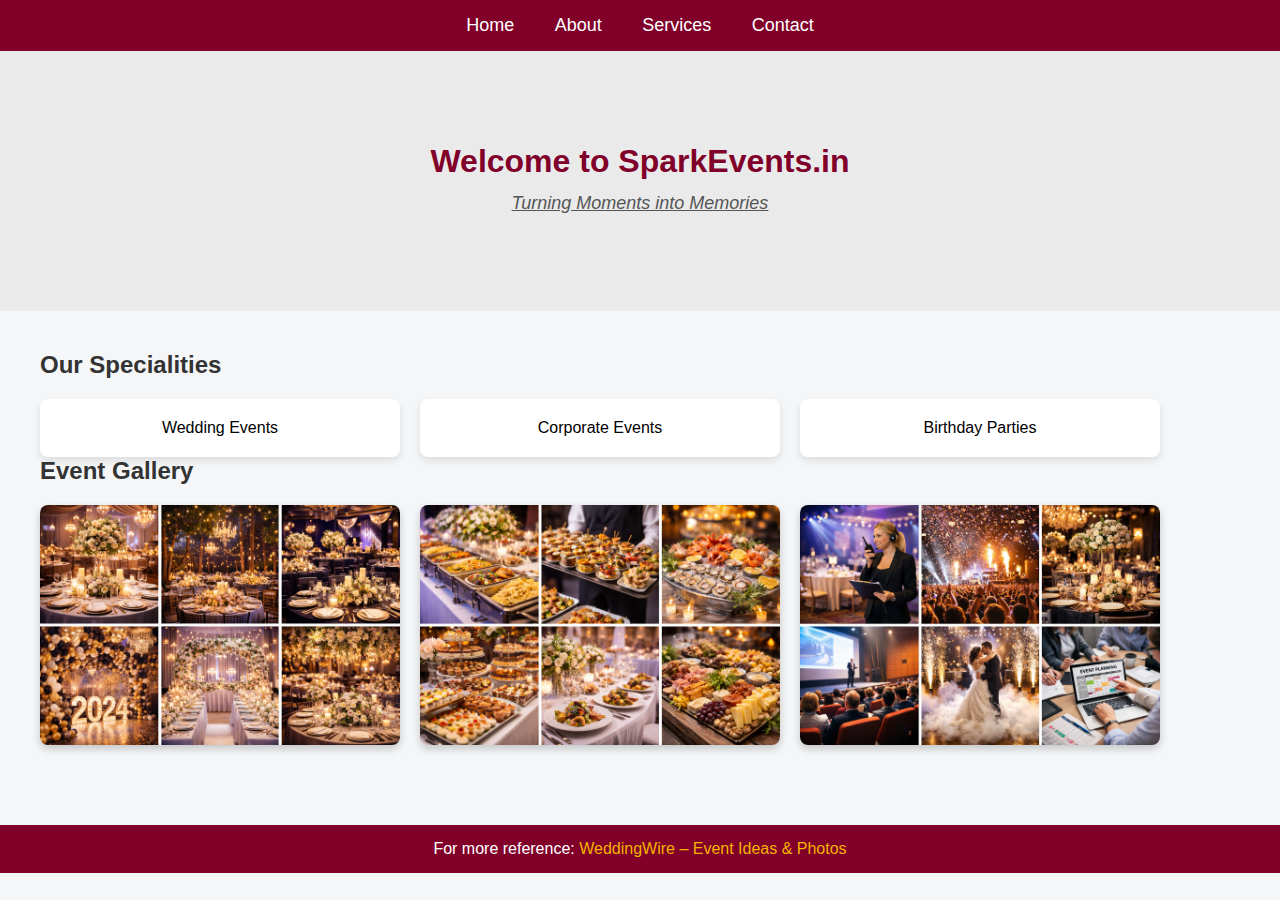
<file: index.html>
<!DOCTYPE html>
<html>
<head>
    <title>SparkEvents.in - Home</title>
    <link rel="stylesheet" href="style.css">
</head>
<body>

<div class="navbar">
    <a href="index.html">Home</a>
    <a href="about.html">About</a>
    <a href="services.html">Services</a>
    <a href="contact.html">Contact</a>
</div>

<div class="hero">
    <div class="hero-text">
        <h1>Welcome to SparkEvents.in</h1>
        <p><i><u>Turning Moments into Memories</u></i></p>
    </div>
</div>

<div class="container">
    <h2>Our Specialities</h2>

    <div class="services">
        <div class="service-box">Wedding Events</div>
        <div class="service-box">Corporate Events</div>
        <div class="service-box">Birthday Parties</div>
    </div>

    <h2>Event Gallery</h2>
    <div class="gallery">
        <img src="decorr.jpg">
        <img src="food.jpg">
        <img src="manage.jpg">
    </div>
</div>

<footer>
    For more reference:
    <a href="https://www.weddingwire.in" target="_blank" style="color:#f4b400;">
        WeddingWire – Event Ideas & Photos
    </a>
</footer>

</body>
</html>
</file>
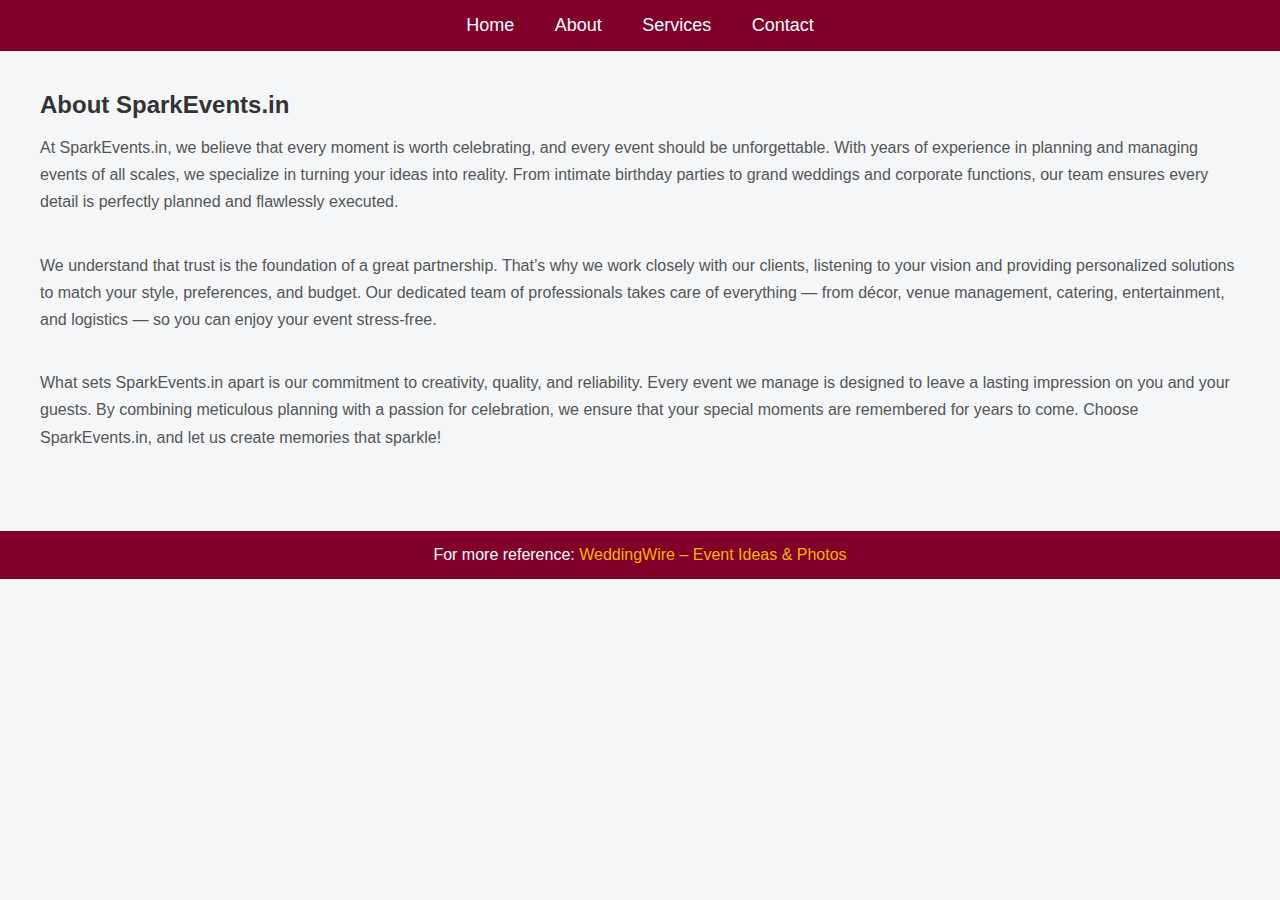
<file: about.html>
<!DOCTYPE html>
<html>
<head>
    <title>About - SparkEvents.in</title>
    <link rel="stylesheet" href="style.css">
</head>
<body>

<div class="navbar">
    <a href="index.html">Home</a>
    <a href="about.html">About</a>
    <a href="services.html">Services</a>
    <a href="contact.html">Contact</a>
</div>

<div class="container">
    <h2>About SparkEvents.in</h2>
    <p>At SparkEvents.in, we believe that every moment is worth celebrating, and every event should be unforgettable. With years of experience in planning and managing events of all scales, we specialize in turning your ideas into reality. From intimate birthday parties to grand weddings and corporate functions, our team ensures every detail is perfectly planned and flawlessly executed.</p>
	<br><br>
	<p>We understand that trust is the foundation of a great partnership. That’s why we work closely with our clients, listening to your vision and providing personalized solutions to match your style, preferences, and budget. Our dedicated team of professionals takes care of everything — from décor, venue management, catering, entertainment, and logistics — so you can enjoy your event stress-free.</p>
	<br><br>
	<p>What sets SparkEvents.in apart is our commitment to creativity, quality, and reliability. Every event we manage is designed to leave a lasting impression on you and your guests. By combining meticulous planning with a passion for celebration, we ensure that your special moments are remembered for years to come. Choose SparkEvents.in, and let us create memories that sparkle!</p>
</div>

<footer>
    For more reference:
    <a href="https://www.weddingwire.in" target="_blank" style="color:#f4b400;">
        WeddingWire – Event Ideas & Photos
    </a>
</footer>

</body>
</html>
</file>
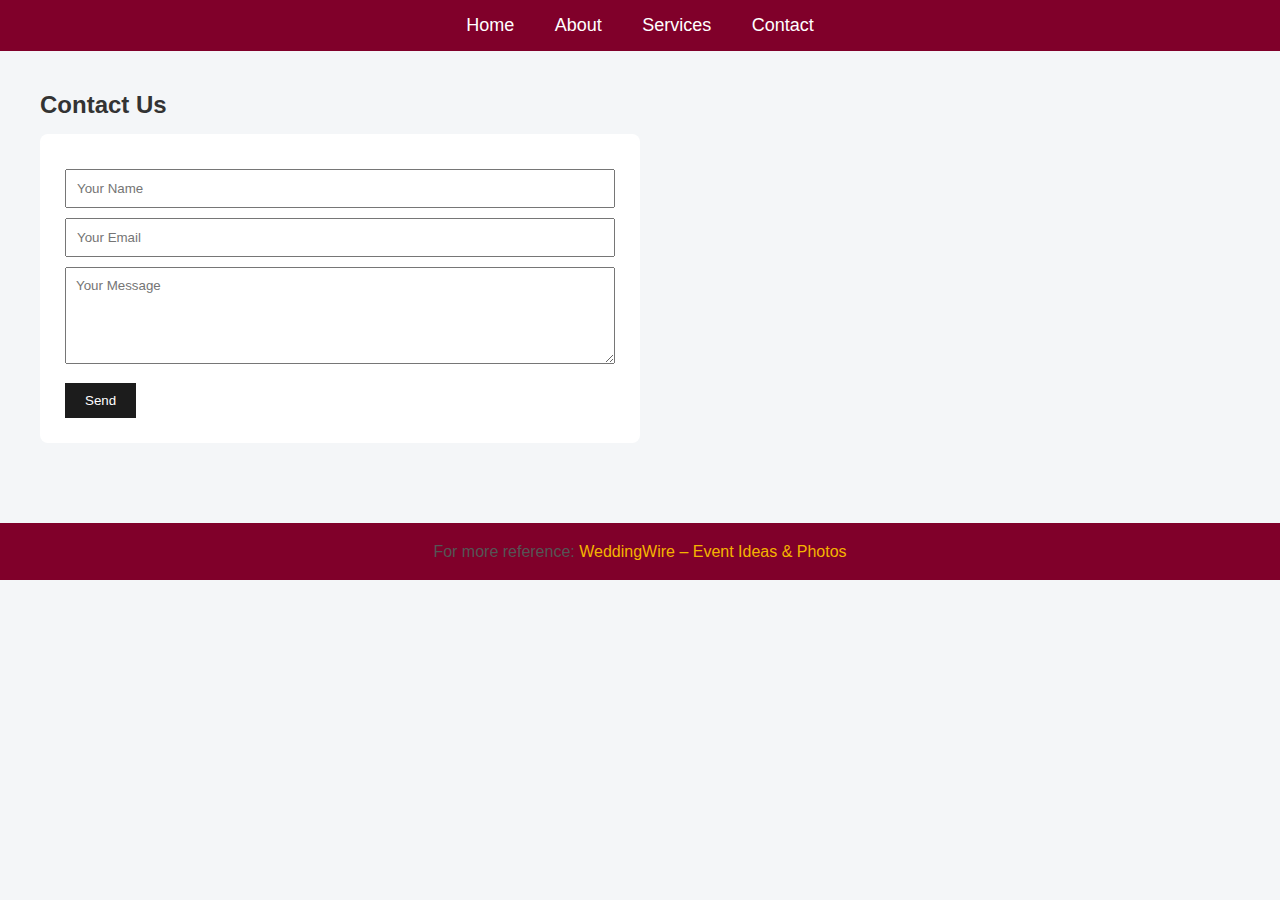
<file: contact.html>
<!DOCTYPE html>
<html>
<head>
    <title>Contact - SparkEvents.in</title>
    <link rel="stylesheet" href="style.css">
</head>
<body>

<div class="navbar">
    <a href="index.html">Home</a>
    <a href="about.html">About</a>
    <a href="services.html">Services</a>
    <a href="contact.html">Contact</a>
</div>

<div class="container">
    <h2>Contact Us</h2>

    <form id="contactForm">
        <input type="text" placeholder="Your Name" required>
        <input type="email" placeholder="Your Email" required>
        <textarea rows="5" placeholder="Your Message" required></textarea>
        <button type="submit">Send</button>
    </form>
</div>

<footer>
    <p>
        For more reference:
        <a href="https://www.weddingwire.in" style="#80002a" target="_blank">
            WeddingWire – Event Ideas & Photos
        </a>
    </p>
</footer>

<script>
    // Get the form element
    const form = document.getElementById('contactForm');

    form.addEventListener('submit', function(event) {
        event.preventDefault(); // Prevent page reload
        alert('Thank you!! Your request has been sent.'); // Show confirmation message
        form.reset(); // Optional: clear the form fields
    });
</script>

</body>
</html>
</file>
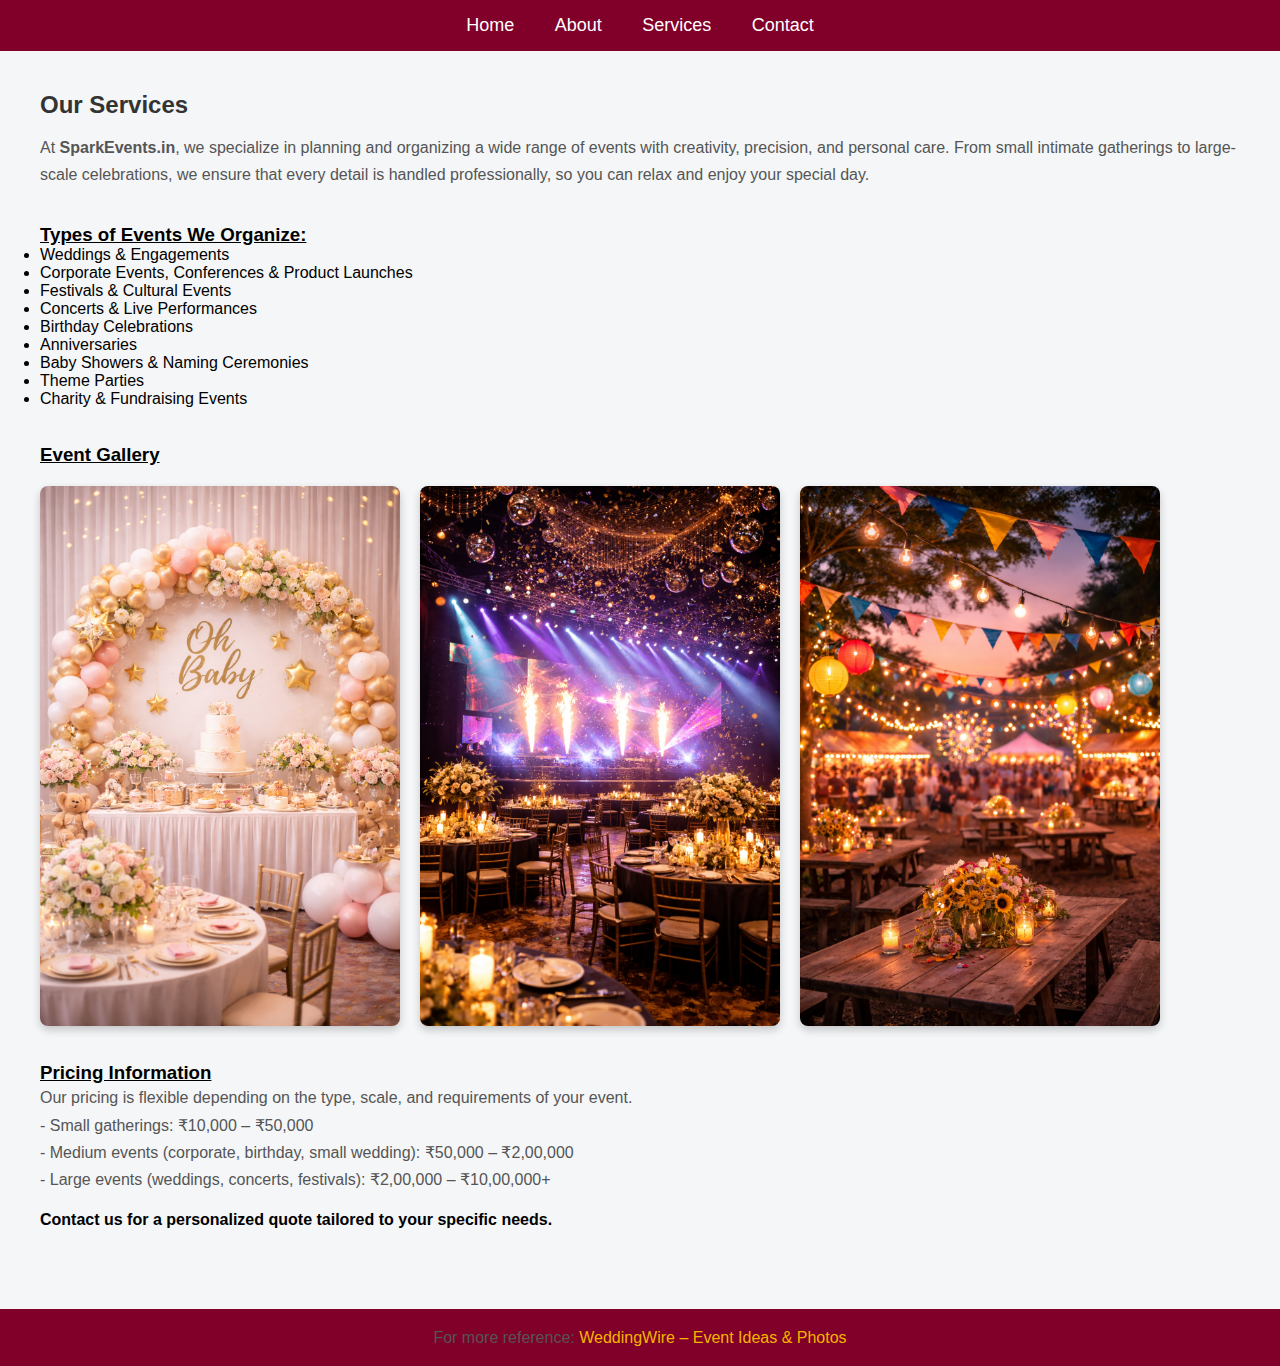
<file: services.html>
<!DOCTYPE html>
<html>
<head>
    <title>Services - SparkEvents.in</title>
    <link rel="stylesheet" href="style.css">
</head>
<body>

<div class="navbar">
    <a href="index.html">Home</a>
    <a href="about.html">About</a>
    <a href="services.html">Services</a>
    <a href="contact.html">Contact</a>
</div>

<div class="container">
    <h2>Our Services</h2>

    <p>
        At <strong>SparkEvents.in</strong>, we specialize in planning and organizing a wide
        range of events with creativity, precision, and personal care. From small
        intimate gatherings to large-scale celebrations, we ensure that every
        detail is handled professionally, so you can relax and enjoy your special day.
    </p>
	<br><br>
    <h3><u>Types of Events We Organize:</u></h3>
    <ul>
        <li>Weddings & Engagements</li>
        <li>Corporate Events, Conferences & Product Launches</li>
        <li>Festivals & Cultural Events</li>
        <li>Concerts & Live Performances</li>
        <li>Birthday Celebrations</li>
        <li>Anniversaries</li>
        <li>Baby Showers & Naming Ceremonies</li>
        <li>Theme Parties</li>
        <li>Charity & Fundraising Events</li>
    </ul>
<br><br>
    <h3><u>Event Gallery</u></h3>
    <div class="gallery">
        <img src="baby.jpg" alt="Event 1">
        <img src="concert.jpg" alt="Event 2">
        <img src="festival.jpg" alt="Event 3">
        <!-- You can add more images here -->
    </div>
<br><br>
    <h3><u>Pricing Information</u></h3>
    <p>
        Our pricing is flexible depending on the type, scale, and requirements of your event.
        <br>
        <p>- Small gatherings: ₹10,000 – ₹50,000</p>  
        <p>- Medium events (corporate, birthday, small wedding): ₹50,000 – ₹2,00,000</p> 
        <p>- Large events (weddings, concerts, festivals): ₹2,00,000 – ₹10,00,000+</p>
        <br>
        <b>Contact us for a personalized quote tailored to your specific needs.</b>
    </p>
</div>

<footer>
    <p>
        For more reference:
        <a href="https://www.weddingwire.in" target="_blank">
            WeddingWire – Event Ideas & Photos
        </a>
    </p>
</footer>

</body>
</html>
</file>
<file: style.css>
/* GLOBAL STYLES */
* {
    margin: 0;
    padding: 0;
    box-sizing: border-box;
    font-family: Arial, sans-serif;
}

body {
    background-color: #f4f6f8;
}

/* NAVBAR */
.navbar {
    background-color: #80002a;   /* change this for header box color */
    padding: 15px;
    text-align: center;
}

.navbar a {
    color: white;                /* navbar link color */
    text-decoration: none;
    margin: 0 18px;
    font-size: 18px;
}

.navbar a:hover {
    color: #f4b400;              /* hover color */
}

/* HERO SECTION */
.hero {
    background: #eaeaea;         /* can be image if needed */
    height: 260px;
    display: flex;
    justify-content: center;
    align-items: center;
    text-align: center;
}

.hero-text h1 {
    color: #80002a;              /* welcome text color */
    font-size: 32px;
    font-weight: bold;
}

.hero-text p {
    color: #555555;              /* tagline color */
    font-size: 18px;
    margin-top: 8px;
}

/* CONTAINER CONTENT */
.container {
    padding: 40px;
}

h2 {
    color: #333;                 /* headings like Our Specialties, Event Gallery */
    margin-bottom: 15px;
}

p {
    color: #555;                 /* paragraph text */
    line-height: 1.7;
}

/* SERVICES */
.services {
    display: flex;
    gap: 20px;
    margin-top: 20px;
}

.service-box {
    background: white;
    padding: 20px;
    width: 30%;
    border-radius: 8px;
    text-align: center;
    box-shadow: 0 4px 8px rgba(0,0,0,0.1);
}

/* GALLERY */
.gallery {
    display: flex;
    gap: 20px;
    margin-top: 20px;
}

.gallery img {
    width: 30%;
    border-radius: 8px;
    box-shadow: 0 4px 8px rgba(0,0,0,0.2);
}

/* CONTACT FORM */
form {
    background: white;
    padding: 25px;
    width: 50%;
    border-radius: 8px;
}

input, textarea {
    width: 100%;
    padding: 10px;
    margin-top: 10px;
}

button {
    margin-top: 15px;
    padding: 10px 20px;
    background: #1c1c1c;
    color: white;
    border: none;
    cursor: pointer;
}

button:hover {
    background: #f4b400;
}

/* FOOTER */
footer {
    background: #80002a;          /* footer box color */
    color: white !important;       /* footer text color consistent */
    text-align: center;
    padding: 15px;
    margin-top: 40px;
}

footer a {
    color: #f4b400 !important;     /* footer link color consistent across pages */
    text-decoration: none !important;
}

footer a:hover {
    color: white !important;     /* optional hover for links */
}
</file>
